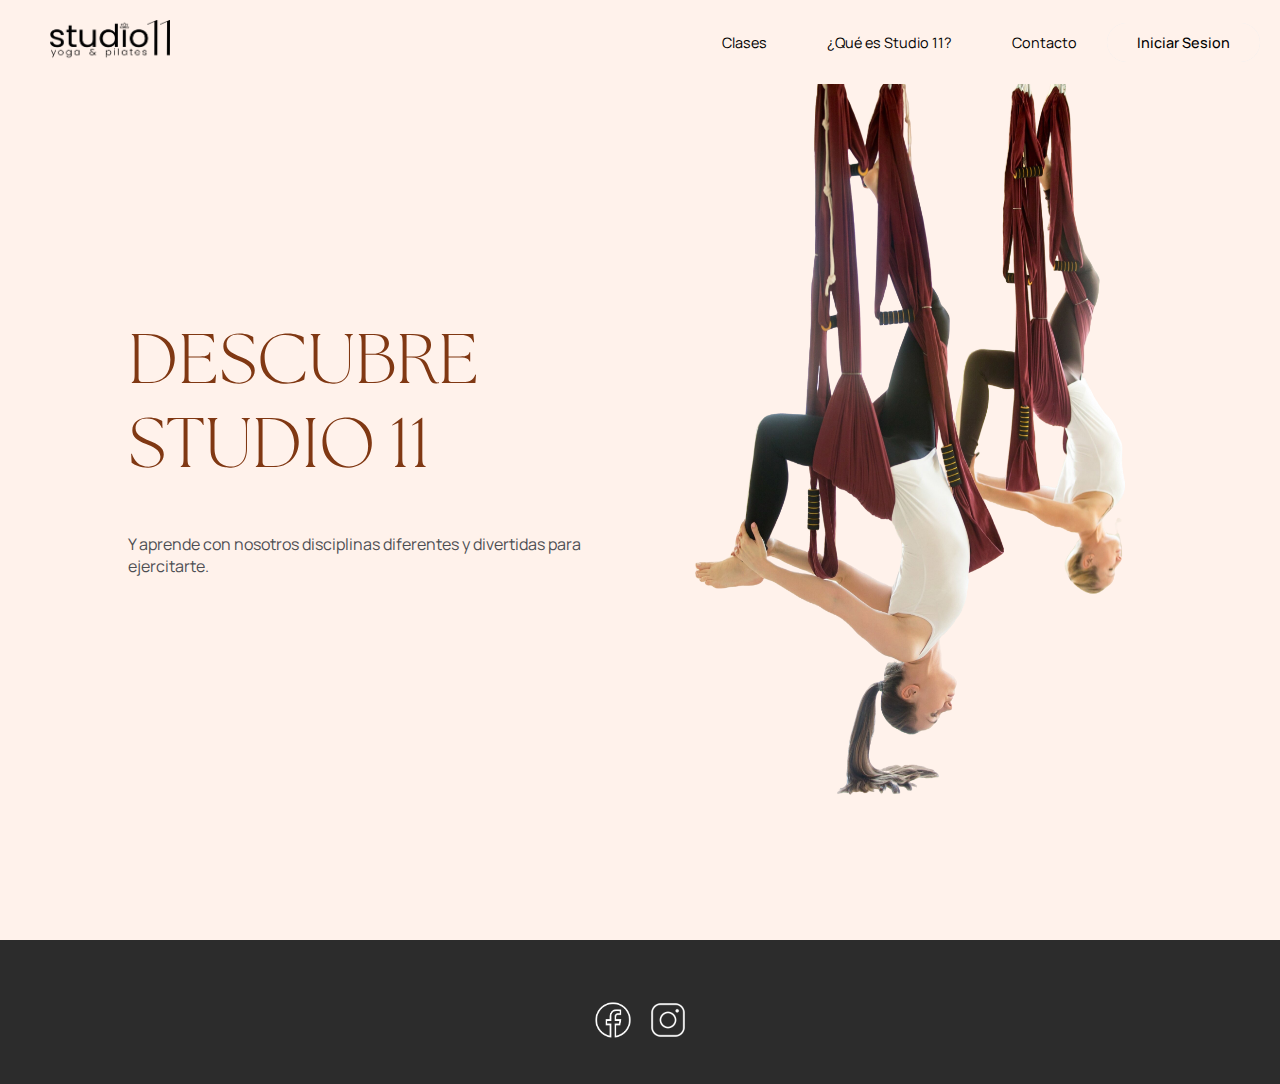
<file: index.html>
<!DOCTYPE html>
<html lang="en">
  <head>
    <meta charset="UTF-8" />
    <meta name="viewport" content="width=device-width, initial-scale=1.0" />
    <link rel="preconnect" href="https://fonts.googleapis.com" />
    <link rel="preconnect" href="https://fonts.gstatic.com" crossorigin />
    <link
      href="https://fonts.googleapis.com/css2?family=Manrope:wght@200..800&display=swap"
      rel="stylesheet"
    />
    <link rel="stylesheet" href="./css/estilos.css" />
    <title>Studio11</title>
  </head>
  <body>
    <header>

      <!-- Logotipo -->
      <nav id="navbar">
        <a class="nav-link" href="index.html">
          <img
            src="/imagenes/Studio11_negro.png"
            alt="logo studio11"
            height="40px"
            width="120px"
          />
        </a>

        <!-- Icono menú desplegable versionse móvil -->

        <div class="menu-icon">
          <div class="bar1"></div>
          <div class="bar2"></div>
          <div class="bar3"></div>
        </div>

        <!-- Menú apartados -->

        <ul>
          <li>
            <a class="nav-link" href="clases.html">Clases</a>
          </li>
          <li>
            <a class="nav-link" href="que_es.html">¿Qué es Studio 11?</a>
          </li>
          <li>
            <a class="nav-link" href="contacto.html">Contacto</a>
          </li>
          <li>
            <button class="button"><a class="login-link" href="login.html">Iniciar Sesion</a>
					</button>
          </li>
        </ul>
      </nav>
    </header>

    <div class="main-section">
      <div class="text-section">
        <h1>DESCUBRE </br>STUDIO 11 </h1></br>
        <p>
          Y aprende con nosotros disciplinas diferentes y divertidas para
          ejercitarte.
        </p>
      </div>
      <div class="img-section">
        <img
          src="imagenes/pilates_hamacas.png"
          alt="pilates aereo"
          height="900px"
        />
      </div>
    </div>

    <footer>
      <div class="socials">
        <a
          class="social-link"
          href="https://www.facebook.com/profile.php?id=61565195244509"
          ><img src="imagenes/facebook.png"
        /></a>

        <a
          class="social-link"
          href="https://www.instagram.com/studio11pilatesyyoga/"
          ><img src="imagenes/instagram.png"
        /></a>
      </div>
    </footer>
    <script src="./js/toggleMenu.js"></script>
  </body>
</html>
</file>
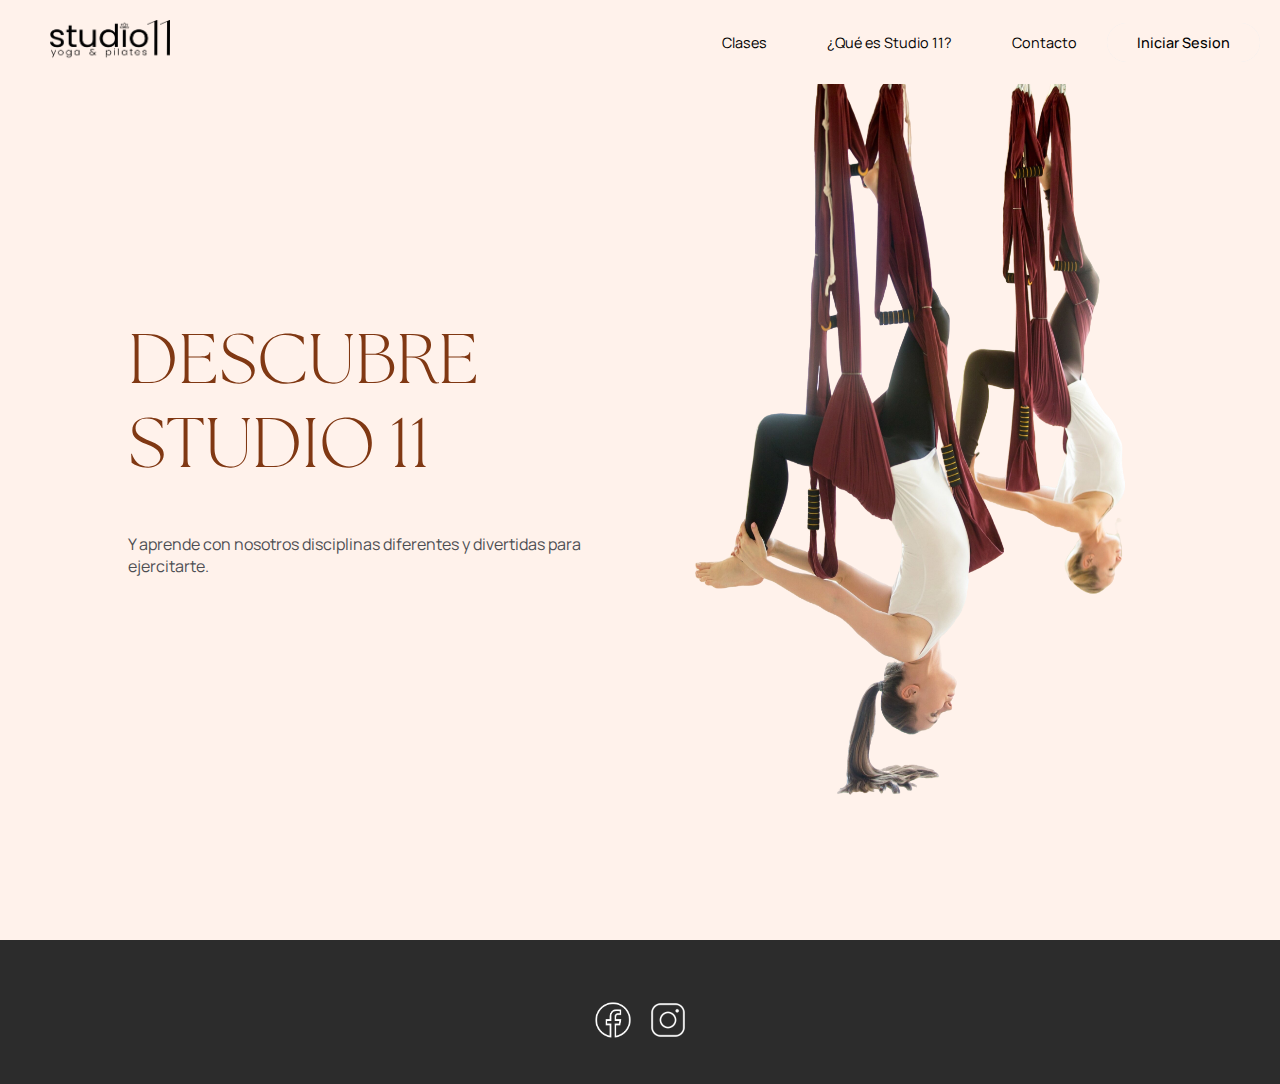
<file: clases2.html>
<!DOCTYPE html>
<html lang="en">

<head>
  <meta charset="UTF-8" />
  <meta name="viewport" content="width=device-width, initial-scale=1.0" />
  <link rel="stylesheet" href="./css/estilo_workshops.css">
  <title>Clases</title>
</head>

<body>
  <header>
    <!-- Logotipo -->
    <nav id="navbar">
      <a class="nav-link" href="profile.html">
        <img src="/imagenes/Studio11_negro.png" alt="logo studio11" height="40px" width="120px" />
      </a>

      <!-- Icono menú desplegable versionse móvil -->

      <div class="menu-icon">
        <div class="bar1"></div>
        <div class="bar2"></div>
        <div class="bar3"></div>
      </div>

      <!-- Menú apartados -->

      <ul>
        <li>
          <a class="nav-link" href="clases2.html">Clases</a>
        </li>
        <li>
          <a class="nav-link" href="workshops.html">Talleres</a>
        </li>
        <li>
          <a class="nav-link" href="contacto2.html">Contacto</a>
        </li>
        <li>
          <a class="nav-link" href="profile.html">Perfil</a>
        </li>
        <li>
          <button id="logout" class="button">
            <a class="logout-link">Cerrar Sesion</a>
          </button>
        </li>
      </ul>
    </nav>
  </header>

  

  

  <div class="main-section">

    <!-- ESTA PAGINA ES SOLO PARA USUARIOS REGISTRADOS -->
    <div class="text-section">
      <h1>CLASES</h1></br>
    </div>
    <!-- Botón para crear clase -->
    <div id="button-container"></div>

    <!-- Formulario para crear clase -->
    <div id="form-create" class="form-create hidden"> <!-- Añadir hidden aquí -->
      <div class="form-newtaller">
        <input type="text" id="name" placeholder="Nombre de la clase" required />
        <textarea id="description" placeholder="Descripción" required></textarea>
        <input type="number" id="plazas" placeholder="Plazas disponibles" required />
        <button id="save-workshop-btn">Guardar Clase</button>
      </div>
    </div>
    <!-- Cajas Talleres -->
    <div class="workshops-container">
      <div id="workshop-box">

      </div>
    </div>
  </div>

  <footer>
    <div class="socials">
      <a class="social-link" href="https://www.facebook.com/profile.php?id=61565195244509"><img
          src="imagenes/facebook.png" /></a>

      <a class="social-link" href="https://www.instagram.com/studio11pilatesyyoga/"><img
          src="imagenes/instagram.png" /></a>
    </div>
  </footer>

  <!-- modal -->

  <div id="edit-modal" class="modal">
    <div class="modal__content">
      <h3>Editar clase</h3>

      <div id="form-create" class="form-create">
        <div class="form-newtaller">
          <input id="claseId" type="hidden" value="" />
          <input type="text" id="nameEdit" placeholder="Nombre de la clase" required />
          <textarea id="descriptionEdit" placeholder="Descripción" required></textarea>
          <input type="number" id="plazasEdit" placeholder="Plazas disponibles" required />
          <button id="save-edit">Guardar Clase</button>
        </div>
      </div>

      <button id="close-modal" class="modal__close">&times;</button>
    </div>
  </div>

  <div id="group-modal" class="modal">
    <div class="modal__content">
      <h3>Elige tu grupo:</h3>

      <div id="form-create" class="form-create">
        <div class="form-newtaller">
          <select name="grupos" id="grupos">
          
          </select>
          <button id="save-group">Confirmar Grupo</button>
        </div>

      </div>

      <button id="close-modal2" class="modal__close">&times;</button>
    </div>
      </div>

      <div id="cancel-modal" class="modal">
        <div class="modal__content">
          <h3>¿Está seguro de que quiere cancelar su inscripción?</h3>
              <button id="cancel-group">Cancelar Inscripción</button>
            </div>
          </div>

      <button id="close-modal3" class="modal__close">&times;</button>
    </div>
  </div>
 
  <script src="./js/toggleMenu.js"></script>
  <script type="module" src="./js/restricted.js"></script>
  <script type="module" src="./js/clases.js"></script>
</body>

</html>
</file>
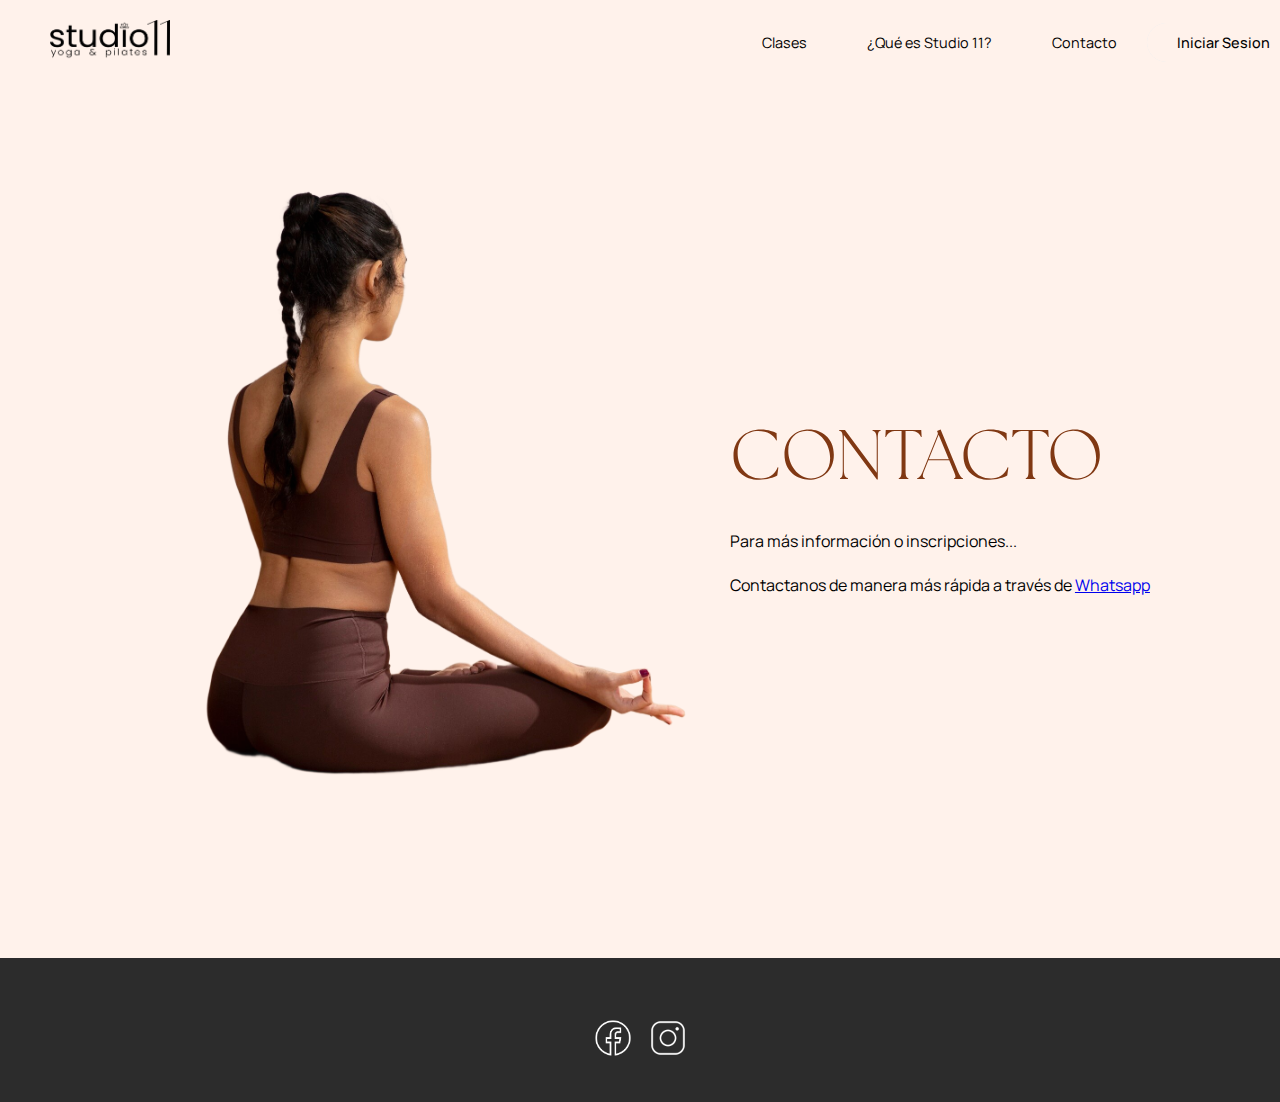
<file: contacto.html>
<!DOCTYPE html>
<html lang="en">
  <head>
    <meta charset="UTF-8" />
    <meta name="viewport" content="width=device-width, initial-scale=1.0" />
    <link rel="preconnect" href="https://fonts.googleapis.com" />
    <link rel="preconnect" href="https://fonts.gstatic.com" crossorigin />
    <link
      href="https://fonts.googleapis.com/css2?family=Manrope:wght@200..800&display=swap"
      rel="stylesheet"
    />
    <link rel="stylesheet" href="./css/estilo_contacto.css" />
    <title>Studio11</title>
  </head>
  <body>
    <header>
      <nav id="navbar">
        <a class="nav-link" href="index.html">
          <img
            src="/imagenes/Studio11_negro.png"
            alt="logo studio11"
            height="40px"
            width="120px"
          />
        </a>

        <div class="menu-icon">
          <div class="bar1"></div>
          <div class="bar2"></div>
          <div class="bar3"></div>
        </div>

        <ul>
          <li>
            <a class="nav-link" href="clases.html">Clases</a>
          </li>
          <li>
            <a class="nav-link" href="que_es.html">¿Qué es Studio 11?</a>
          </li>
          <li>
            <a class="nav-link" href="contacto.html">Contacto</a>
          </li>
          <li>
            <button class="button">
              <a class="login-link" href="login.html">Iniciar Sesion</a>
            </button>
          </li>
        </ul>
      </nav>
    </header>

    <div class="main-section">
      <div class="text-section">
        <h1>CONTACTO</h1>
        <br />
        <p>Para más información o inscripciones...</p>

        <form id="survey-form" method="post">
          <br />
          <span>Contactanos de manera más rápida a través de</span>
          <a
            href="https://api.whatsapp.com/send/?phone=34629446219&text&type=phone_number&app_absent=0"
            >Whatsapp</a
          >
        </form>
      </div>
      <div class="img-section">
        <img src="imagenes/meditacion.png" alt="meditacion" height="900px" />
      </div>
    </div>

    <footer>
      <div class="socials">
        <a
          class="social-link"
          href="https://www.facebook.com/profile.php?id=61565195244509"
          ><img src="imagenes/facebook.png"
        /></a>

        <a
          class="social-link"
          href="https://www.instagram.com/studio11pilatesyyoga/"
          ><img src="imagenes/instagram.png"
        /></a>
      </div>
    </footer>
    <script src="./js/toggleMenu.js"></script>
  </body>
</html>
</file>
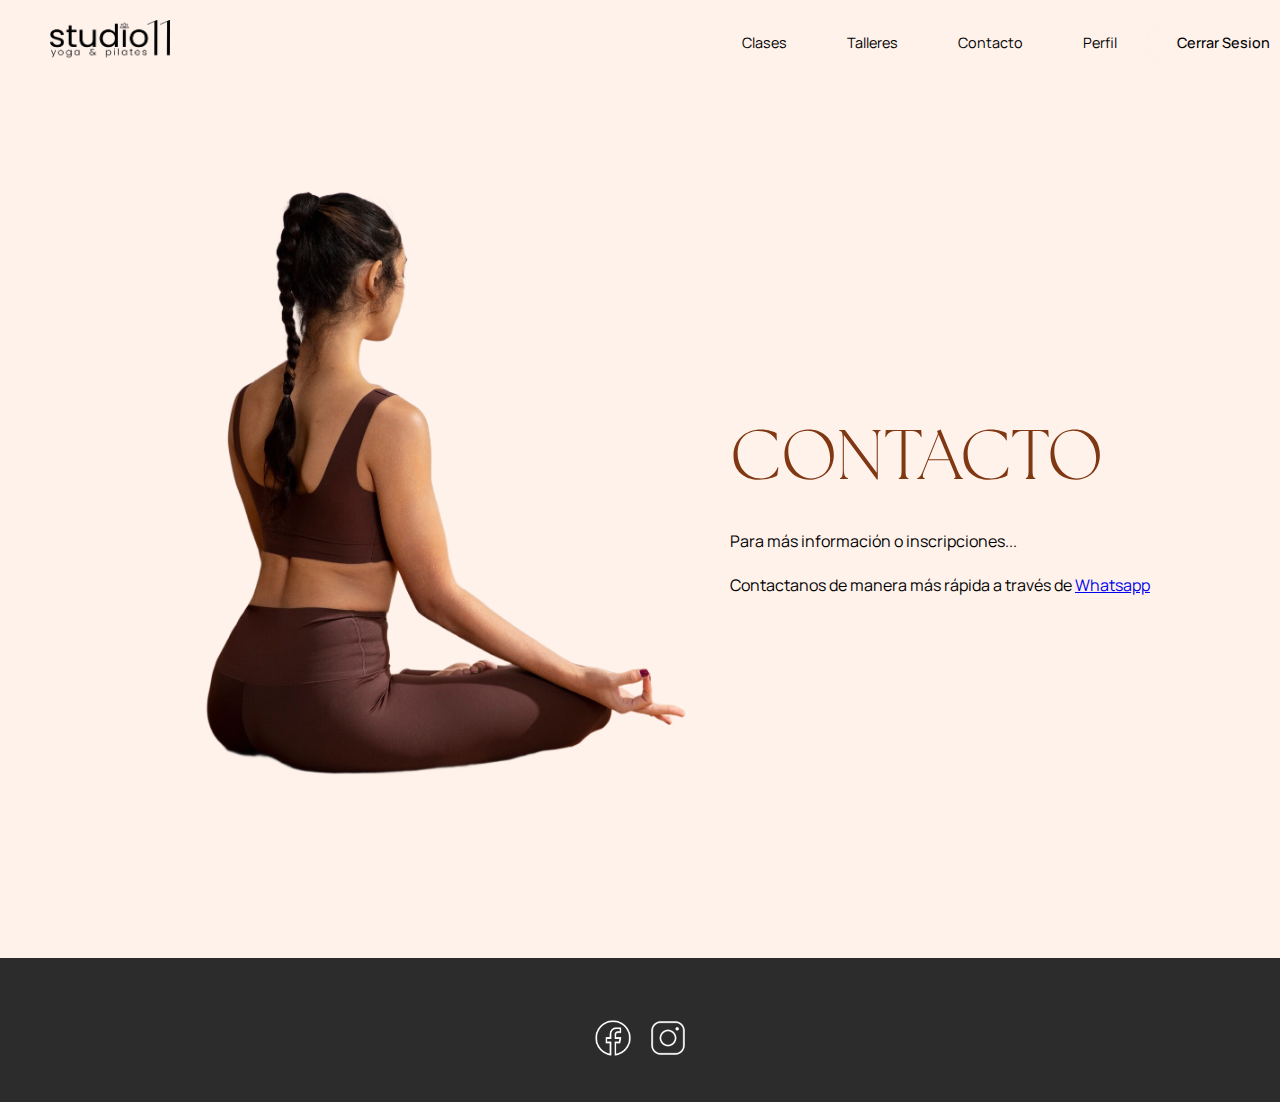
<file: contacto2.html>
<!DOCTYPE html>
<html lang="en">
  <head>
    <meta charset="UTF-8" />
    <meta name="viewport" content="width=device-width, initial-scale=1.0" />
    <link rel="preconnect" href="https://fonts.googleapis.com" />
    <link rel="preconnect" href="https://fonts.gstatic.com" crossorigin />
    <link
      href="https://fonts.googleapis.com/css2?family=Manrope:wght@200..800&display=swap"
      rel="stylesheet"
    />
    <link rel="stylesheet" href="./css/estilo_contacto.css" />
    <title>Studio11</title>
  </head>
  <body>
    <header>
      <!-- Logotipo -->
      <nav id="navbar">
        <a class="nav-link" href="profile.html">
          <img
            src="/imagenes/Studio11_negro.png"
            alt="logo studio11"
            height="40px"
            width="120px"
          />
        </a>

        <!-- Icono menú desplegable versionse móvil -->

        <div class="menu-icon">
          <div class="bar1"></div>
          <div class="bar2"></div>
          <div class="bar3"></div>
        </div>

        <!-- Menú apartados -->

        <ul>
          <li>
            <a class="nav-link" href="clases2.html">Clases</a>
          </li>
          <li>
            <a class="nav-link" href="workshops.html">Talleres</a>
          </li>
          <li>
            <a class="nav-link" href="contacto2.html">Contacto</a>
          </li>
          <li>
            <a class="nav-link" href="profile.html">Perfil</a>
          </li>
          <li>
            <button id="logout" class="button">
              <a class="logout-link">Cerrar Sesion</a>
            </button>
          </li>
        </ul>
      </nav>
    </header>

    <div class="main-section">
      <div class="text-section">
        <h1>CONTACTO</h1>
        <br />
        <p>Para más información o inscripciones...</p>

        <form id="survey-form" method="post">
          <br />
          <span>Contactanos de manera más rápida a través de</span>
          <a
            href="https://api.whatsapp.com/send/?phone=34629446219&text&type=phone_number&app_absent=0"
            >Whatsapp</a
          >
        </form>
      </div>
      <div class="img-section">
        <img src="imagenes/meditacion.png" alt="meditacion" height="900px" />
      </div>
    </div>

    <footer>
      <div class="socials">
        <a
          class="social-link"
          href="https://www.facebook.com/profile.php?id=61565195244509"
          ><img src="imagenes/facebook.png"
        /></a>

        <a
          class="social-link"
          href="https://www.instagram.com/studio11pilatesyyoga/"
          ><img src="imagenes/instagram.png"
        /></a>
      </div>
    </footer>
    <script src="./js/toggleMenu.js"></script>
  </body>
</html>
</file>
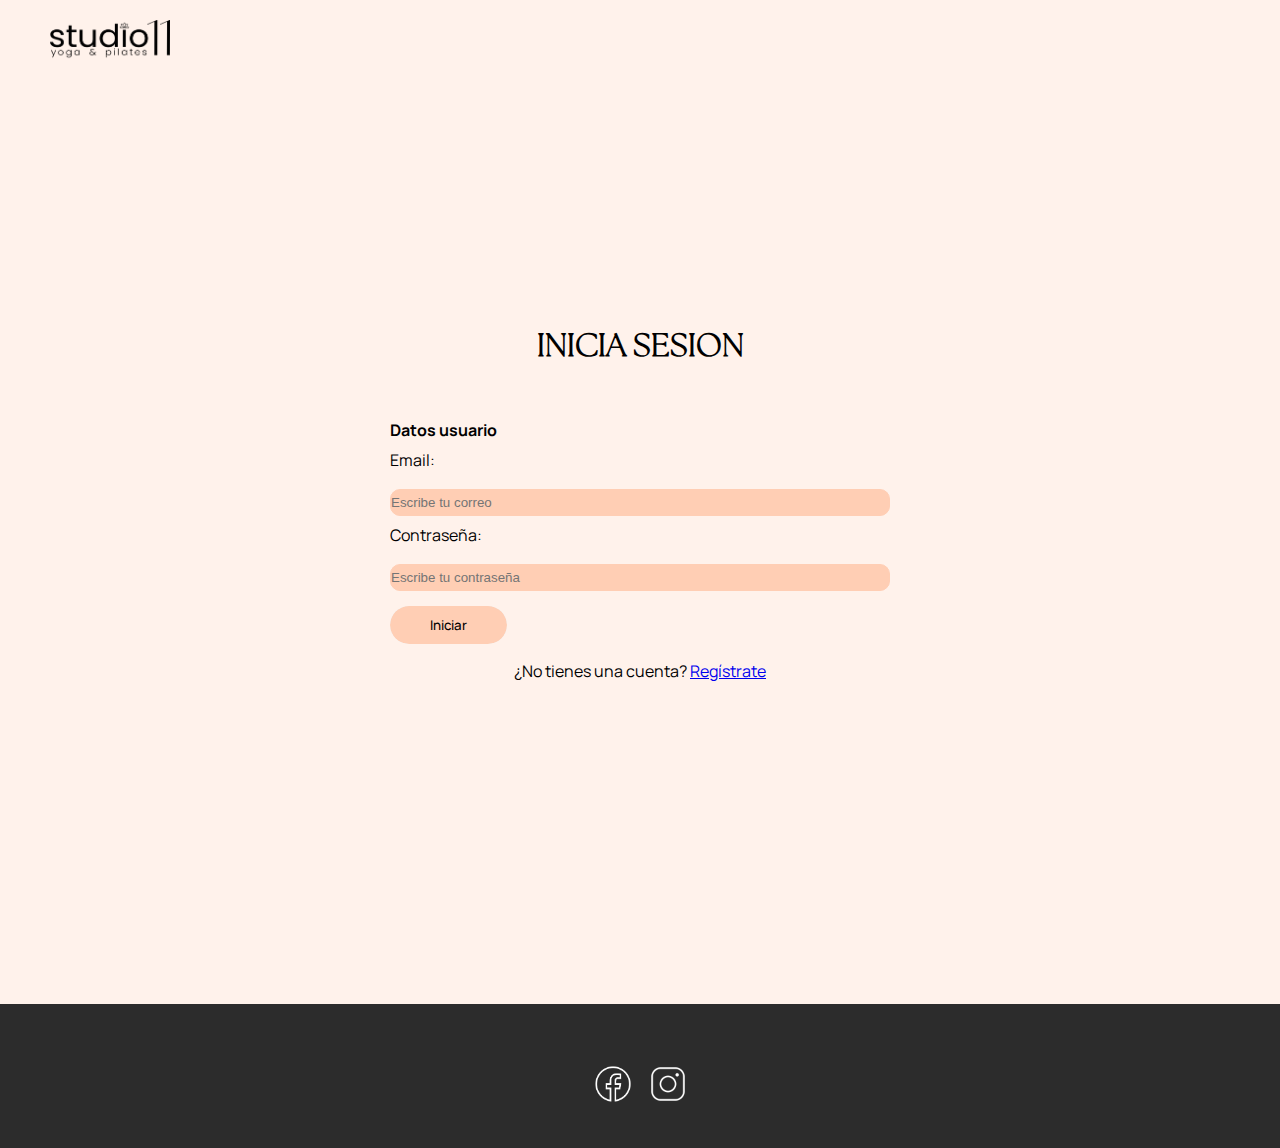
<file: login.html>
<!DOCTYPE html>
<html lang="en">
  <head>
    <meta charset="UTF-8" />
    <meta name="viewport" content="width=device-width, initial-scale=1.0" />
    <link rel="preconnect" href="https://fonts.googleapis.com" />
    <link rel="preconnect" href="https://fonts.gstatic.com" crossorigin />
    <link
      href="https://fonts.googleapis.com/css2?family=Manrope:wght@200..800&display=swap"
      rel="stylesheet"
    />
    <link rel="stylesheet" href="./css/estilo_login.css" />
    <title>Studio11</title>
  </head>
  <body>
    <header>

      <!-- Logotipo -->
      <nav id="navbar">
        <a class="nav-link" href="index.html">
          <img
            src="/imagenes/Studio11_negro.png"
            alt="logo studio11"
            height="40px"
            width="120px"
          />
        </a>

        <!-- Icono menú desplegable versionse móvil -->

        <div class="menu-icon">
          <div class="bar1"></div>
          <div class="bar2"></div>
          <div class="bar3"></div>
        </div>

    </header>

    <div class="main-section">
        <h1 id="title">INICIA SESION </h1><br>
       

      <form id="survey-form">
        <legend class="bold">Datos usuario</legend>
    
        <label id="name-label">Email:</label>
        <input type="email" id="email" name="email" placeholder="Escribe tu correo" required>
        <label id="pwd-label">Contraseña:</label>
        <input type="password" id="password" name="email" placeholder="Escribe tu contraseña" required>
        <button id="login" class="button" type="button">Iniciar</button>

        <p>¿No tienes una cuenta? <a href="register.html">Regístrate</a></p>
      </form>
    </div>

    <footer>
      <div class="socials">
        <a
          class="social-link"
          href="https://www.facebook.com/profile.php?id=61565195244509"
          ><img src="imagenes/facebook.png"
        /></a>

        <a
          class="social-link"
          href="https://www.instagram.com/studio11pilatesyyoga/"
          ><img src="imagenes/instagram.png"
        /></a>
      </div>
    </footer>
    <script src="./js/toggleMenu.js"></script>
    <script type="module" src="js/auth.js"></script>
  </body>
</html>
</file>
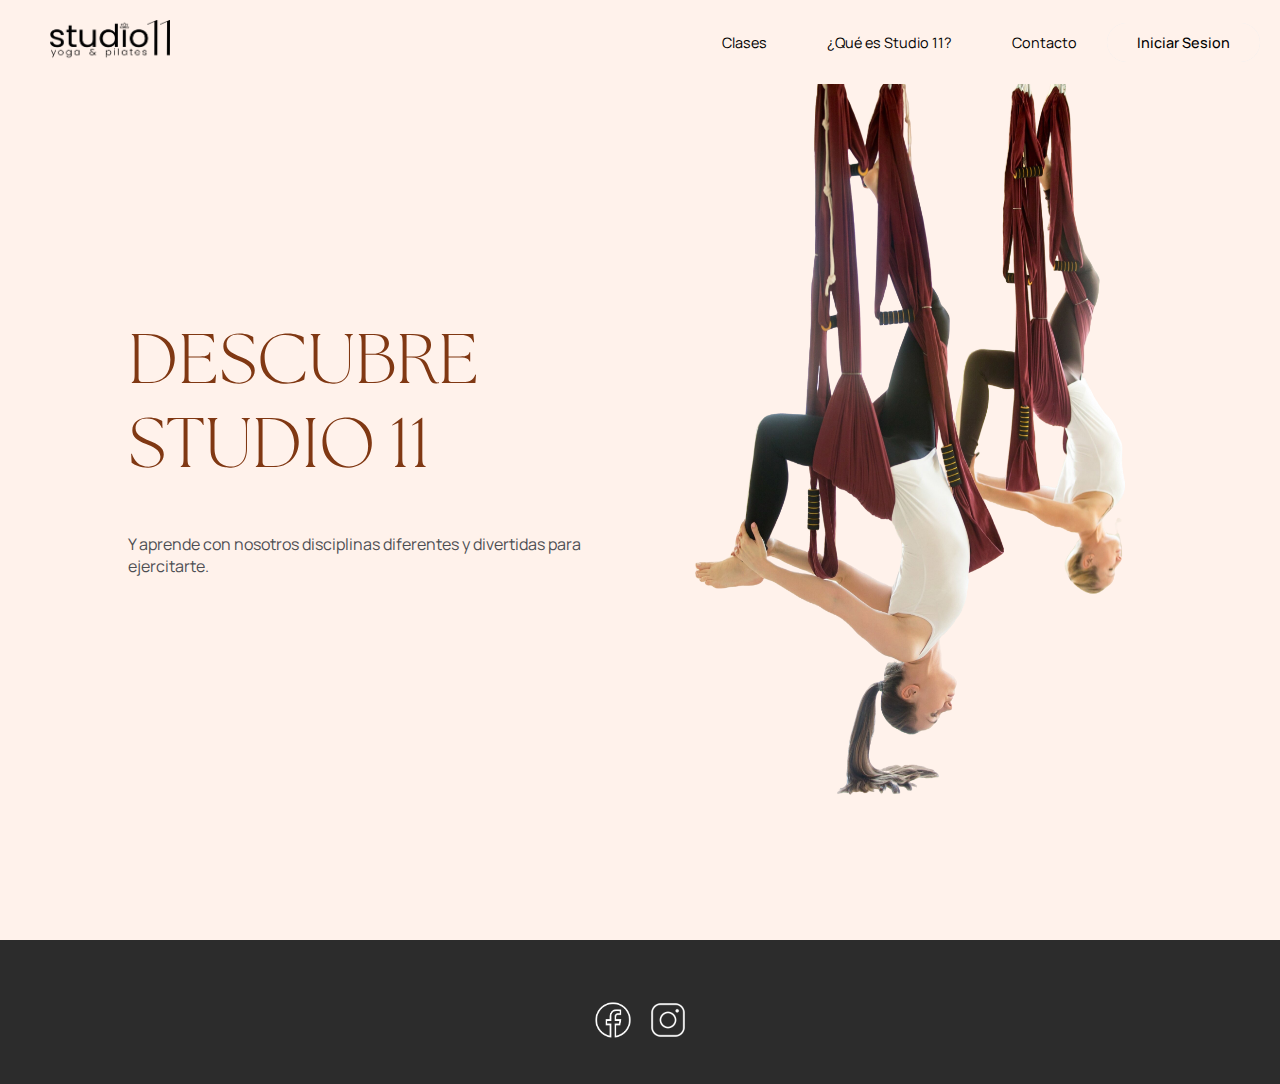
<file: profile.html>
<!DOCTYPE html>
<html lang="en">

<head>
  <meta charset="UTF-8" />
  <meta name="viewport" content="width=device-width, initial-scale=1.0" />
  <link rel="preconnect" href="https://fonts.googleapis.com" />
  <link rel="preconnect" href="https://fonts.gstatic.com" crossorigin />
  <link href="https://fonts.googleapis.com/css2?family=Manrope:wght@200..800&display=swap" rel="stylesheet" />
  <link rel="stylesheet" href="./css/estilo_profile.css" />
  <title>Studio11</title>
</head>

<body>
  <header>

    <!-- Logotipo -->
    <nav id="navbar">
      <a class="nav-link" href="profile.html">
        <img src="/imagenes/Studio11_negro.png" alt="logo studio11" height="40px" width="120px" />
      </a>

      <!-- Icono menú desplegable versionse móvil -->

      <div class="menu-icon">
        <div class="bar1"></div>
        <div class="bar2"></div>
        <div class="bar3"></div>
      </div>

      <!-- Menú apartados -->

      <ul>
        <li>
          <a class="nav-link" href="clases2.html">Clases</a>
        </li>
        <li>
          <a class="nav-link" href="workshops.html">Talleres</a>
        </li>
        <li>
          <a class="nav-link" href="contacto2.html">Contacto</a>
        </li>
        <li>
          <a class="nav-link" href="profile.html">Perfil</a>
        </li>
        <li>
          <button id="logout" class="button">
            <a class="logout-link">Cerrar Sesion</a>
          </button>
        </li>
      </ul>
    </nav>
  </header>

  <div class="main-section">
    <div class="text-section">
      <h1>PERFIL<span></span></h1></br>
    </div>
    <h2 id="perfil-rol" class="perfil-rol"></h2>
    <h2 class="perfil-nombre"></h2>
    <p class="perfil-email"></p>

    <!-- Información adicional y acciones -->
    <div class="perfil-info">
      <ul id="inscripciones">
          
      </ul><br>
    </div>
      <div class="perfil-detalles">
        <p id="current-email"></p>
        <p>Cambiar mi email:</p>
        <input type="email" placeholder="Introduce el email nuevo...">
      </div>

     

    </div>

    <footer>
      <div class="socials">
        <a class="social-link" href="https://www.facebook.com/profile.php?id=61565195244509"><img
            src="imagenes/facebook.png" /></a>

        <a class="social-link" href="https://www.instagram.com/studio11pilatesyyoga/"><img
            src="imagenes/instagram.png" /></a>
      </div>
    </footer>
    <script src="./js/toggleMenu.js"></script>
    <script type="module" src="./js/restricted.js"></script>
    <script type="module" src="./js/profile.js"></script>
</body>

</html>
</file>
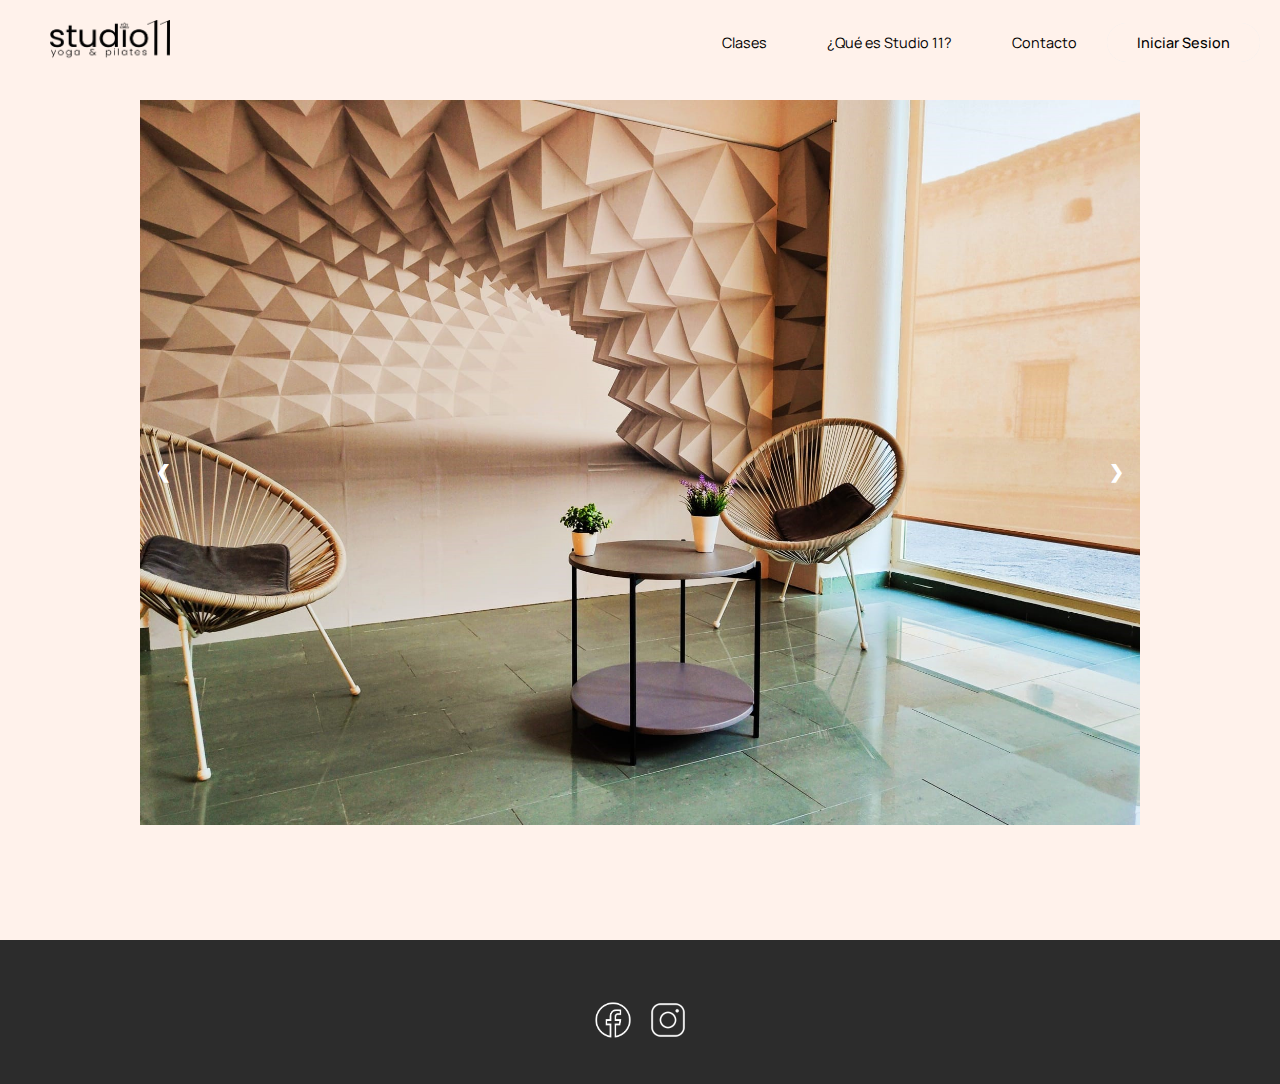
<file: que_es.html>
<!DOCTYPE html>
<html lang="en">
  <head>
    <meta charset="UTF-8" />
    <meta name="viewport" content="width=device-width, initial-scale=1.0" />
    <link rel="preconnect" href="https://fonts.googleapis.com" />
    <link rel="preconnect" href="https://fonts.gstatic.com" crossorigin />
    <link
      href="https://fonts.googleapis.com/css2?family=Manrope:wght@200..800&display=swap"
      rel="stylesheet"
    />
    <link rel="stylesheet" href="./css/estilo_que_es.css" />
    <link rel="stylesheet" href="./css/estilo_carousel.css" />
    <script src="https://cdn.jsdelivr.net/npm/swiper@11/swiper-bundle.min.js"></script>
    <title>Studio11</title>
  </head>
  <body>
    <header>
      <nav id="navbar">
        <a class="nav-link" href="index.html">
          <img
            src="/imagenes/Studio11_negro.png"
            alt="logo studio11"
            height="40px"
            width="120px"
          />
        </a>

        <div class="menu-icon">
          <div class="bar1"></div>
          <div class="bar2"></div>
          <div class="bar3"></div>
        </div>

        <ul>
          <li>
            <a class="nav-link" href="clases.html">Clases</a>
          </li>
          <li>
            <a class="nav-link" href="que_es.html">¿Qué es Studio 11?</a>
          </li>
          <li>
            <a class="nav-link" href="contacto.html">Contacto</a>
          </li>
          <li>
            <button class="button"><a class="login-link" href="login.html">Iniciar Sesion</a>
					</button>
          </li>
        </ul>
      </nav>
    </header>
   <main>
    <div class="main-section">
      <section class="slideshow-container">
              
              <div class="mySlides fade">
              <img class="swiper-slide"  src="imagenes/foto (1).jpg" alt="Image 1" style="width:100%; max-height:90vh">
              </div>
              <div class="mySlides fade">
              <img class="swiper-slide"  src="imagenes/foto (17).jpg" alt="Image 2" style="width:100%; max-height:90vh">
            </div>
              <div class="mySlides fade">
              <img class="swiper-slide"  src="imagenes/foto (5).jpg" alt="Image 3" style="width:100%; max-height:90vh">
            </div>
              <div class="mySlides fade">
              <img class="swiper-slide"  src="imagenes/foto (25).jpg" alt="Image 4" style="width:100%; max-height:90vh">
            </div>
          
     <!-- Next and previous buttons -->
  <a class="prev" onclick="plusSlides(-1)">&#10094;</a>
  <a class="next" onclick="plusSlides(1)">&#10095;</a>
</div>
</section>
  </main>
    <footer>
      <div class="socials">
        <a
          class="social-link"
          href="https://www.facebook.com/profile.php?id=61565195244509"
          ><img src="imagenes/facebook.png"
        /></a>

        <a
          class="social-link"
          href="https://www.instagram.com/studio11pilatesyyoga/"
          ><img src="imagenes/instagram.png"
        /></a>
      </div>
    </footer>
    <script src="./js/toggleMenu.js"></script>
    <script src="./js/carousel.js"></script>
  </body>
</html>
</file>
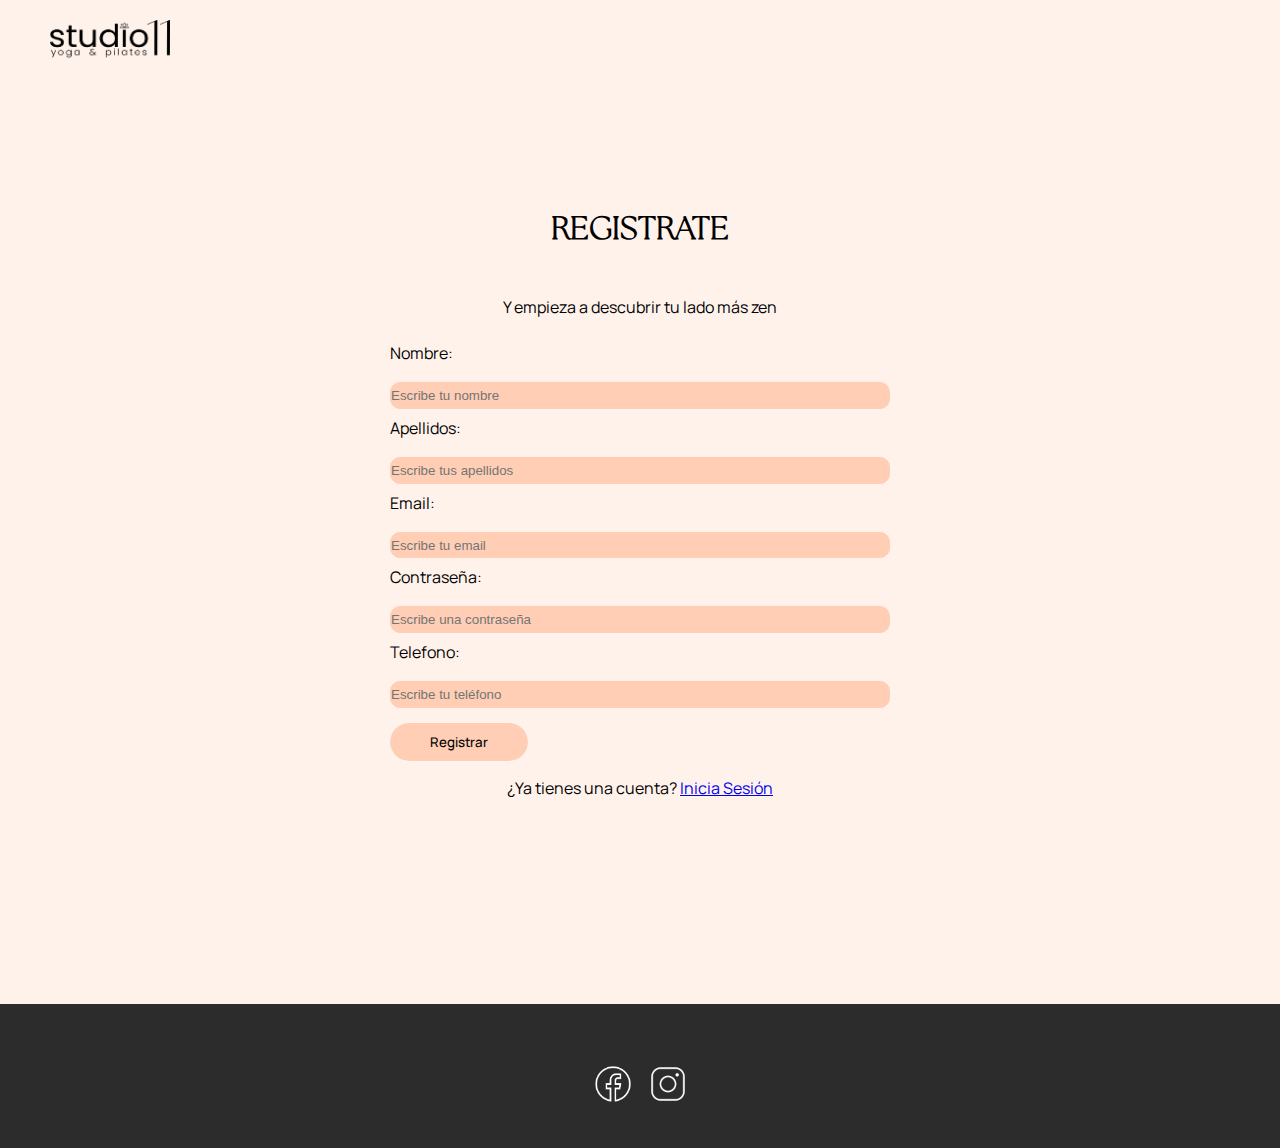
<file: register.html>
<!DOCTYPE html>
<html lang="en">
  <head>
    <meta charset="UTF-8" />
    <meta name="viewport" content="width=device-width, initial-scale=1.0" />
    <link rel="preconnect" href="https://fonts.googleapis.com" />
    <link rel="preconnect" href="https://fonts.gstatic.com" crossorigin />
    <link
      href="https://fonts.googleapis.com/css2?family=Manrope:wght@200..800&display=swap"
      rel="stylesheet"
    />
    <link rel="stylesheet" href="./css/estilo_login.css" />
    <title>Studio11</title>
  </head>
  <body>
    <header>

      <!-- Logotipo -->
      <nav id="navbar">
        <a class="nav-link" href="index.html">
          <img
            src="/imagenes/Studio11_negro.png"
            alt="logo studio11"
            height="40px"
            width="120px"
          />
        </a>

        <!-- Icono menú desplegable versionse móvil -->

        <div class="menu-icon">
          <div class="bar1"></div>
          <div class="bar2"></div>
          <div class="bar3"></div>
        </div>

    </header>

    <div class="main-section">
        <h1 id="title">REGISTRATE</h1>
        <p>Y empieza a descubrir tu lado más zen</a></p>

      <form id="survey-form">
            
        <label id="name-label">Nombre:</label>
        <input type="text" id="name" name="nombre" placeholder="Escribe tu nombre" required>
        <label id="surname-label">Apellidos:</label>
        <input type="text" id="surname" name="surname" placeholder="Escribe tus apellidos" required>
        <label id="email-label">Email:</label>
        <input type="email" id="email" name="email" placeholder="Escribe tu email" required>
        <label id="pwd-label">Contraseña:</label>
        <input type="password" id="password" name="password" placeholder="Escribe una contraseña" required>
        <label id="phone-label">Telefono:</label>
        <input type="tel" id="phone" name="phone" placeholder="Escribe tu teléfono" required>
        <button id="register" class="button" type="button">Registrar</button>

        <p>¿Ya tienes una cuenta? <a href="login.html">Inicia Sesión</a></p>
      </form>
    </div>

    <footer>
      <div class="socials">
        <a
          class="social-link"
          href="https://www.facebook.com/profile.php?id=61565195244509"
          ><img src="imagenes/facebook.png"
        /></a>

        <a
          class="social-link"
          href="https://www.instagram.com/studio11pilatesyyoga/"
          ><img src="imagenes/instagram.png"
        /></a>
      </div>
    </footer>
    <script src="./js/toggleMenu.js"></script>
    <script type="module" src="js/auth.js"></script>
  </body>
</html>
</file>
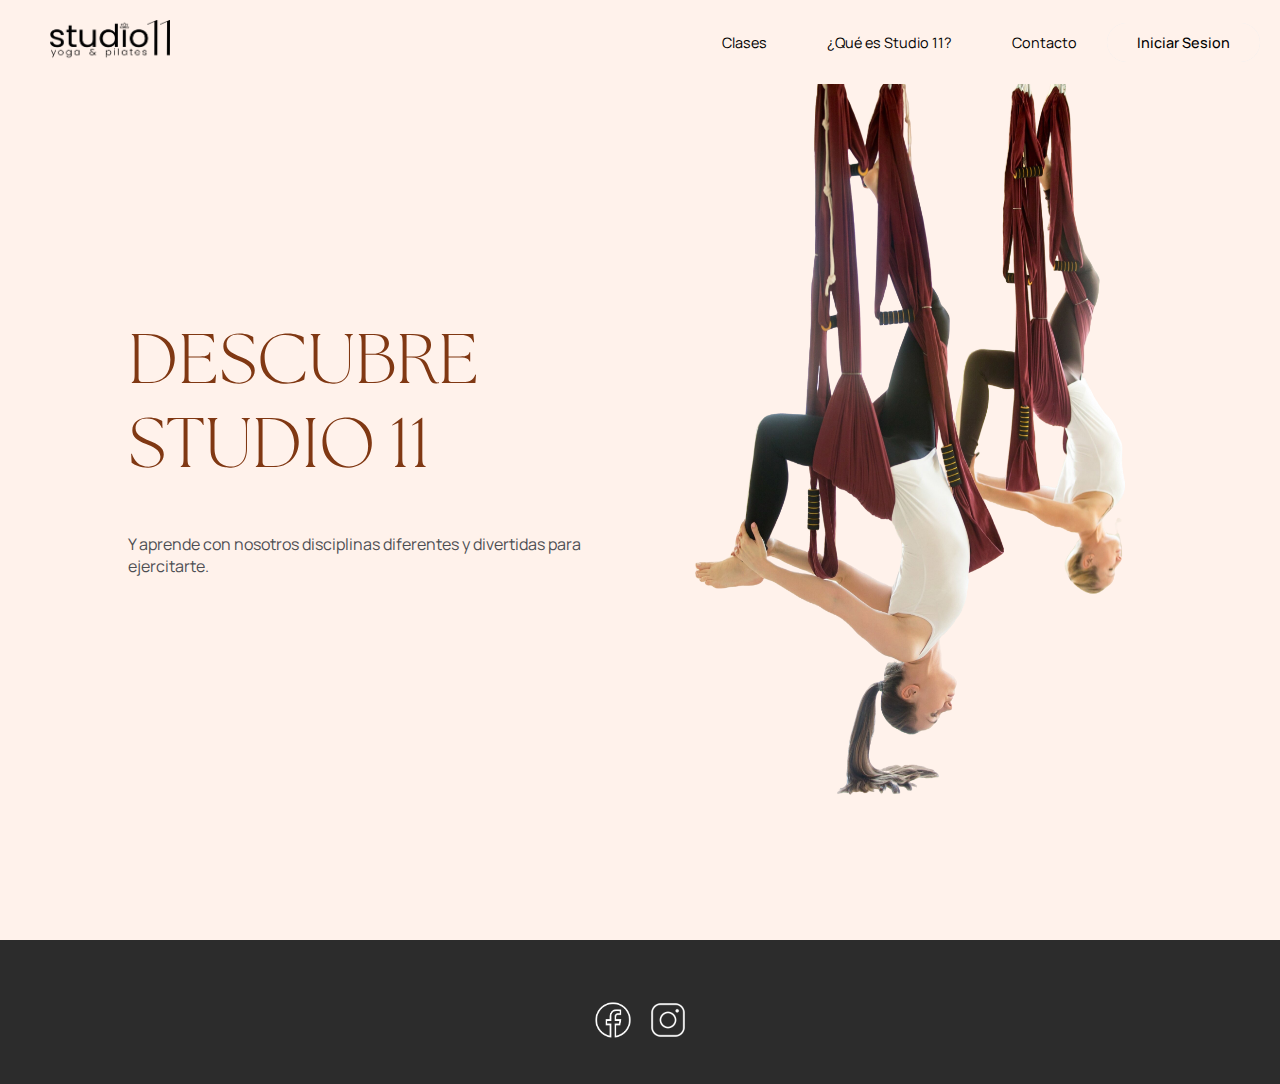
<file: workshops.html>
<!DOCTYPE html>
<html lang="en">
  <head>
    <meta charset="UTF-8" />
    <meta name="viewport" content="width=device-width, initial-scale=1.0" />
    <link rel="stylesheet" href="./css/estilo_workshops.css">
    <title>Talleres</title>
  </head>
  <body>
    <header>
      <!-- Logotipo -->
      <nav id="navbar">
        <a class="nav-link" href="profile.html">
          <img
            src="/imagenes/Studio11_negro.png"
            alt="logo studio11"
            height="40px"
            width="120px"
          />
        </a>

        <!-- Icono menú desplegable versionse móvil -->

        <div class="menu-icon">
          <div class="bar1"></div>
          <div class="bar2"></div>
          <div class="bar3"></div>
        </div>

        <!-- Menú apartados -->

        <ul>
          <li>
            <a class="nav-link" href="clases2.html">Clases</a>
          </li>
          <li>
            <a class="nav-link" href="workshops.html">Talleres</a>
          </li>
          <li>
            <a class="nav-link" href="contacto2.html">Contacto</a>
          </li>
          <li>
            <a class="nav-link" href="profile.html">Perfil</a>
          </li>
          <li>
            <button id="logout" class="button">
              <a class="logout-link">Cerrar Sesion</a>
            </button>
          </li>
        </ul>
      </nav>
    </header>

    <div class="main-section">
      <div class="text-section">
        <h1>TALLERES</h1></br>
      </div>
       
      <!-- Botón para crear taller -->
      <div id="button-container"></div>

      <!-- Formulario para crear taller -->
      <div id="form-create" class="form-create hidden"> <!-- Añadir hidden aquí -->
        <div class="form-newtaller">
        <input type="text" id="name" placeholder="Nombre del taller" required />
        <textarea id="description" placeholder="Descripción" required></textarea>
        <input type="number" id="plazas" placeholder="Plazas disponibles" required />
        <input type="datetime-local" id="fecha" placeholder="Fecha" required />
        <input type="number" id="precio" placeholder="Precio (€)" required />
        <button id="save-workshop-btn">Guardar Taller</button>
        </div>
      </div>

      <!-- Cajas Talleres -->
      <div class="workshops-container" id="workshops-container">
        <div id="workshop-box">
          
            </div>
          </div>
        </div>
      </div>
    </div>

    <footer>
      <div class="socials">
        <a class="social-link" href="https://www.facebook.com/profile.php?id=61565195244509">
          <img src="imagenes/facebook.png"/>
        </a>
        <a class="social-link" href="https://www.instagram.com/studio11pilatesyyoga/">
          <img src="imagenes/instagram.png"/>
        </a>
      </div>
    </footer>

    
  <div id="edit-modal" class="modal">
    <div class="modal__content">
      <h3>Editar Taller</h3>

      <div id="form-create" class="form-create">
        <div class="form-newtaller">
          <input id="workshopId" type="hidden" value="" />
          <input type="text" id="nameEdit" placeholder="Nombre del taller" required />
          <textarea id="descriptionEdit" placeholder="Descripción" required></textarea>
          <input type="number" id="plazasEdit" placeholder="Plazas disponibles" required />
          <input type="datetime-local" id="fechaEdit" required />
          <input type="number" placeholder="Precio del taller" id="precioEdit" required /> 
          <button id="save-edit">Guardar Taller</button>
        </div>
      </div>

      <button id="close-modal" class="modal__close">&times;</button>
    </div>
  </div>
    <script src="./js/toggleMenu.js"></script>
    <script type="module" src="./js/restricted.js"></script>
    <script type="module" src="./js/workshops.js"></script>

<!-- Cal element-click embed code begins -->
<script type="text/javascript">
  (function (C, A, L) { let p = function (a, ar) { a.q.push(ar); }; let d = C.document; C.Cal = C.Cal || function () { let cal = C.Cal; let ar = arguments; if (!cal.loaded) { cal.ns = {}; cal.q = cal.q || []; d.head.appendChild(d.createElement("script")).src = A; cal.loaded = true; } if (ar[0] === L) { const api = function () { p(api, arguments); }; const namespace = ar[1]; api.q = api.q || []; if(typeof namespace === "string"){cal.ns[namespace] = cal.ns[namespace] || api;p(cal.ns[namespace], ar);p(cal, ["initNamespace", namespace]);} else p(cal, ar); return;} p(cal, ar); }; })(window, "https://app.cal.com/embed/embed.js", "init");
Cal("init", "taller-aeropilates", {origin:"https://cal.com"});

  
  // Important: Please add the following attributes to the element that should trigger the calendar to open upon clicking.
  // `data-cal-link="angeles-qbly5o/taller-aeropilates"`
  // data-cal-namespace="taller-aeropilates"
  // `data-cal-config='{"layout":"month_view"}'`

  Cal.ns["taller-aeropilates"]("ui", {"cssVarsPerTheme":{"light":{"cal-brand":"#292929"},"dark":{"cal-brand":"#f4ceb9"}},"hideEventTypeDetails":false,"layout":"month_view"});
  </script>
  <!-- Cal element-click embed code ends -->
  </body>
</html>
</file>
<file: css/estilos.css>
@font-face {
    font-family: The Seasons;
    src: url('/fonts/Seasons/Fontspring-DEMO-theseasons-lt.otf');
}

* {
    margin: 0;
    padding: 0;
    box-sizing: border-box;
}

h1 {
    font-family: The Seasons, 'Open Sans', 'Helvetica Neue', sans-serif;
    font-size: 70px;
    /* Tamaño ajustado para mejor escalabilidad */
    font-weight: 300;
    line-height: 1.2;
    color: #803813;
    margin-bottom: 20px;
}

body {
    font-family: 'Manrope', sans-serif;
    background-color: #fff2eb;
    font-size: 1rem;
    color: #4d4e53;
    padding: 0;
    margin: 0;
}

#navbar {
    display: flex;
    justify-content: space-between;
    align-items: center;
    position: fixed;
    top: 0;
    width: 100%;
    background-color: #fff2eb;
    z-index: 10;
    padding: 10px 20px;
}

#navbar ul {
    display: flex;
    flex-direction: row;
    height: 88%;
    list-style: none;
}

#navbar li {
    list-style: none;
}

#navbar a {
    display: block;
    padding: 10px 30px;
    color: black;
    text-decoration: none;
    cursor: pointer;
    font-size: 0.9rem;
    transition: transform 0.3s ease;
}

.nav-link a:hover {
    color: #803813;
    transform: scale(1.2);
    filter: brightness(1.2);
}

#login-link a {
    display: block;
    padding: 10px 30px;
    color: black;
    text-decoration: none;
    cursor: pointer;
    font-size: 0.9rem;
}


/* BOTON INICIO SESION */

.button {
    font-family: Manrope, 'Open Sans', 'Helvetica Neue', sans-serif;
    font-weight: 500;
    border-radius: 10rem;
    border: none;
    color: #000000;
    transition: all 0.3s;
    position: relative;
    overflow: hidden;
    z-index: 1;
}


.button:after {
    content: "";
    position: absolute;
    bottom: 0;
    left: 0;
    width: 100%;
    height: 100%;
    background-color: #fff2eb;
    border-radius: 10rem;
    z-index: -2;
}

.button:before {
    content: "";
    position: absolute;
    bottom: 0;
    left: 0;
    width: 0%;
    height: 100%;
    background-color: #986b55;
    transition: all 0.3s;
    border-radius: 10rem;
    z-index: -1;
}

.button:hover {
    color: #fff;
}

.button:hover:before {
    width: 100%;
}



.menu-icon {
    display: none;
    cursor: pointer;
}

.menu-icon div {
    width: 25px;
    height: 3px;
    background-color: #333;
    margin: 5px 0;
    transition: 0.4s;
}

.main-section {
    display: flex;
    flex-direction: row;
    justify-content: space-between;
    align-items: center;
    padding: 100px 10%;
    height: 100vh;
}

.main-section-clases {
    display: flex;
    align-items: center;
    justify-content: center;
    margin-left: -5%;
}

.text-section {
    flex: 1;
    margin-right: 5%;
}

.img-section {
    display: flex;
    align-items: center;
    justify-content: center;
    flex: 1;
}

.img-section img {
    max-width: 100%;
    padding-top: 10%;
    max-height: 90%;
    border-radius: 10px;
}

footer {
    margin-top: 40px;
    background-color: #2c2c2c;
    color: #ffffff;
    padding: 40px 0;
    text-align: center;
    font-family: 'Helvetica', sans-serif;
}

footer p {
    margin: 0;
    font-size: 14px;
    opacity: 0.8;
}

.socials {
    margin-top: 20px;
    display: flex;
    justify-content: center;
    gap: 15px;
}

.socials img {
    height: 40px;
    width: 40px;
    transition: transform 0.3s ease;
}

.socials img:hover {
    transform: scale(1.2);
    filter: brightness(1.2);
}

/* Media Queries para la versión móvil */
@media (max-width: 768px) {
    #navbar ul {
        flex-direction: column;
        position: fixed;
        top: 60px;
        left: -100%;
        width: 100%;
        height: 100vh;
        background-color: #fff2eb;
        transition: 0.5s;
        justify-content: center;
        align-items: center;
    }

    #navbar ul.active {
        left: 0;
    }

    #navbar a {
        padding: 15px;
        font-size: 1.2rem;
    }

    .menu-icon {
        display: block;
    }

    .main-section {
        display: flex;
        flex-direction: column-reverse;
        justify-content: space-between;
        align-items: center;
        padding: 100px 10%;
        height: 100vh;
    }
}

/* Animación del icono de menú hamburguesa al abrir */
.menu-icon.open .bar1 {
    transform: rotate(-45deg) translate(-5px, 6px);
}

.menu-icon.open .bar2 {
    opacity: 0;
}

.menu-icon.open .bar3 {
    transform: rotate(45deg) translate(-5px, -6px);
}
</file>
<file: css/estilo_workshops.css>
@font-face {
    font-family: The Seasons;
    src: url('/fonts/Seasons/Fontspring-DEMO-theseasons-lt.otf');
}

* {
    margin: 0;
    padding: 0;
    box-sizing: content-box;
}

h1 {
    font-family: The Seasons, 'Open Sans', 'Helvetica Neue', sans-serif;
    font-size: 70px;
    /* Tamaño ajustado para mejor escalabilidad */
    font-weight: 300;
    line-height: 1.2;
    color: #803813;
    margin-bottom: 5px;
}

h2 {
    font-family: The Seasons, sans-serif;
    font-weight: 700;
    padding-bottom: 10px;
}

body {
    font-family: 'Manrope', sans-serif;
    background-color: #fff2eb;
    padding: 0;
    margin: 0;
}

.bold{
    font-weight: 600;
}

#navbar {
    display: flex;
    justify-content: space-between;
    align-items: center;
    position: fixed;
    top: 0;
    width: 100%;
    background-color: #fff2eb;
    z-index: 10;
    padding: 10px 5px;
    margin: auto 0.5em;
    min-height: 10vh;
}

#navbar ul {
    display: flex;
    flex-direction: row;
    height: 88%;
    list-style: none;
}

#navbar li {
    list-style: none;
}

#navbar a {
    display: block;
    padding: 10px 30px;
    color: black;
    text-decoration: none;
    cursor: pointer;
    font-size: 0.9rem;
    transition: transform 0.3s ease;
}

.nav-link a:hover {
    color: #803813;
    transform: scale(1.2);
    filter: brightness(1.2);
}

#login-link a {
    display: block;
    padding: 10px 30px;
    color: black;
    text-decoration: none;
    cursor: pointer;
    font-size: 0.9rem;
}


/* BOTON INICIO SESION */

.button {
    font-family: Manrope, 'Open Sans', 'Helvetica Neue', sans-serif;
    font-weight: 500;
    border-radius: 10rem;
    border: none;
    color: #000000;
    transition: all 0.3s;
    position: relative;
    overflow: hidden;
    z-index: 1;
}


.button:after {
    content: "";
    position: absolute;
    bottom: 0;
    left: 0;
    width: 100%;
    height: 100%;
    background-color: #fff2eb;
    border-radius: 10rem;
    z-index: -2;
}

.button:before {
    content: "";
    position: absolute;
    bottom: 0;
    left: 0;
    width: 0%;
    height: 100%;
    background-color: #986b55;
    transition: all 0.3s;
    border-radius: 10rem;
    z-index: -1;
}

.button:hover {
    color: #fff;
}

.button:hover:before {
    width: 100%;
}



.menu-icon {
    display: none;
    cursor: pointer;
}

.menu-icon div {
    width: 25px;
    height: 3px;
    background-color: #333;
    margin: 5px 0;
    transition: 0.4s;
}

.text-section{
    text-align: center;
    margin-top: 8%;
}



.main-section {
    display: flex;
    flex-wrap: wrap;
    flex-direction: column;
    overflow: hidden;
    justify-content: center;
    align-items: center;
    padding: 120px 3%;
}


.workshops-container {
    position: relative;
    flex: 1;
    width: auto;
    height: auto;
    justify-content: center;
    align-content: center;
}

#workshop-box {
    width: 80vw;
    flex-wrap: wrap;
    overflow: hidden;
}

.workshop-content {
    margin-bottom: 30px;
    border: 2px solid #333;
    border-radius: 10px;
    padding: 15px;

}

#workshop-box button {
    font-family: Manrope, 'Open Sans', 'Helvetica Neue', sans-serif;
    font-weight: 500;
    padding: 15px;
    margin: 16px 2px;
    border: 2px solid #333;
    border-radius: 10px;
    box-shadow: 3px 3px #333;
    transition: all 0.14s ease-out;
    min-width: 2em;
    min-height: 20px;
    margin-bottom: 30px;
}

#workshop-box button:hover {
    text-decoration: none;
    color: rgb(0, 0, 0);
    box-shadow: none;
    transform: translate(0.25rem, 0.25rem);
}

.delete-btn {
    background-color: rgb(227, 83, 83);
    color: white;
}

.modif-btn {
    background-color: rgb(83, 227, 117);
    color: white;
}

.inscribir-btn{
    background-color: #a6765e;
    color: white;
}

.inscribir2-btn{
    background-color: #bc77cd;
    color: white;
}

.cancel-btn{
    background-color: rgb(227, 83, 83);
    color: white;
}

#cancel-group{
    background-color: rgb(227, 83, 83);
    color: white;
}

#button-container {
    position: relative;
    align-items: center;
    justify-content: flex-start;
}

#button-container button {
    font-family: Manrope, 'Open Sans', 'Helvetica Neue', sans-serif;
    font-weight: 500;
    padding: 15px;
    margin: 16px 2px;
    border: 2px solid #333;
    border-radius: 10px;
    box-shadow: 3px 3px #333;
    transition: all 0.14s ease-out;
    min-width: 1em;
    min-height: 15px;
    margin-bottom: 30px;
}

#button-container button:hover {
    text-decoration: none;
    color: rgb(0, 0, 0);
    box-shadow: none;
    transform: translate(0.25rem, 0.25rem);
}


.form-create-btn {
    background-color: rgb(225, 131, 151);
    color: white;

}

.hidden {
    display: none;
}

.form-newtaller {
    display: flex;
    transition: all 0.14s ease-out;
    width: 100%;
    min-height: 30vh;
    max-width: 50vw;
    flex-direction: column;
}

.form-newtaller input,
textarea, select {
    font-family: Manrope, 'Open Sans', 'Helvetica Neue', sans-serif;
    padding: 15px;
    margin: 10px 2px;
    border: 2px solid #333;
    border-radius: 10px;
    box-shadow: 3px 3px #333;
    transition: all 0.14s ease-out;
    min-width: 1em;
    max-width: 50vw;
    min-height: 15px;
    margin-bottom: 5px;
}

a{
    text-decoration: none;
    color: white;
}



.form-newtaller button {
    font-family: Manrope, 'Open Sans', 'Helvetica Neue', sans-serif;
    padding: 15px;
    margin: 16px 2px;
    color: white;
    background-color: rgb(124, 127, 211);
    border: 2px solid #333;
    border-radius: 10px;
    box-shadow: 3px 3px #333;
    transition: all 0.14s ease-out;
    min-width: 1em;
    max-width: 10em;
    min-height: 15px;
    margin-bottom: 30px;
}

.form-newtaller button:hover {
    text-decoration: none;
    color: rgb(0, 0, 0);
    box-shadow: none;
    transform: translate(0.25rem, 0.25rem);
}




footer {
    margin-top: 40px;
    background-color: #2c2c2c;
    color: #ffffff;
    padding: 40px 0;
    text-align: center;
    font-family: 'Helvetica', sans-serif;
}

footer p {
    margin: 0;
    font-size: 14px;
    opacity: 0.8;
}

.socials {
    margin-top: 20px;
    display: flex;
    justify-content: center;
    gap: 15px;
}

.socials img {
    height: 40px;
    width: 40px;
    transition: transform 0.3s ease;
}

.socials img:hover {
    transform: scale(1.2);
    filter: brightness(1.2);
}

/* Media Queries para la versión móvil */
@media (max-width: 768px) {

    #navbar {
        display: flex;
        justify-content: space-between;
        align-items: center;
        position: fixed;
        top: 0;
        width: 100%;
        background-color: #fff2eb;
        z-index: 10;
        min-height: 10vh;
    }

    #navbar ul {
        flex-direction: column;
        position: fixed;
        top: 60px;
        left: -100%;
        width: 100%;
        height: 100vh;
        background-color: #fff2eb;
        transition: 0.5s;
        justify-content: center;
        align-items: center;
    }

    #navbar ul.active {
        left: 0;
    }

    #navbar a {
        padding: 15px;
        font-size: 1.2rem;
    }

    .menu-icon {
        display: block;
    }

    h1 {
        font-size: 30px;
    }

    h2 {
        font-size: 20px;
    }

    p {
        font-size: 15px;
    }

    #workshop-box button {
        padding: 10px;
        margin: 5px 1px;
        border-radius: 10px;
        box-shadow: 3px 3px #333;
        transition: all 0.14s ease-out;

    }

}

/* Animación del icono de menú hamburguesa al abrir */
.menu-icon.open .bar1 {
    transform: rotate(-45deg) translate(-5px, 6px);
}

.menu-icon.open .bar2 {
    opacity: 0;
}

.menu-icon.open .bar3 {
    transform: rotate(45deg) translate(-5px, -6px);
}


/* Modal */

.wrapper a {
    display: inline-block;
    text-decoration: none;
    padding: 15px;
    background-color: #fff;
    border-radius: 3px;
    text-transform: uppercase;
    color: #585858;
    font-family: 'Roboto', sans-serif;
}

.modal {
    display: none;
    position: fixed;
    top: 0;
    right: 0;
    bottom: 0;
    left: 0;
    align-items: center;
    justify-content: center;
    background: rgba(77, 77, 77, .7);
    transition: all .4s;
    min-height: 60px;
    z-index: 999;
}

.modal:target {
    visibility: visible;
    opacity: 1;
}

.modal__content {
    border-radius: 4px;
    position: relative;
    border: 2px solid #333;
    border-radius: 10px;
    box-shadow: 3px 3px #333;
    transition: all 0.14s ease-out;
    width: 500px;
    max-width: 90%;
    background: #fff2eb;
    padding: 1em 2em;
}

.modal__footer {
    text-align: right;

    a {
        color: #585858;
    }

    i {
        color: #d02d2c;
    }
}

.modal__close {
    position: absolute;
    top: 14px;
    right: 14px;
    font-size: 24px;
    color: #d77d7d;
    transition: all 0.14s ease-out;
    background-color: transparent;
    border: none;
    text-decoration: none;
}

#cancel-group{
    font-family: Manrope, 'Open Sans', 'Helvetica Neue', sans-serif;
    font-weight: 500;
    padding: 15px;
    margin: 16px 2px;
    border: 2px solid #333;
    border-radius: 10px;
    box-shadow: 3px 3px #333;
    transition: all 0.14s ease-out;
    min-width: 2em;
    min-height: 20px;
    margin-bottom: 30px;
}

#cancel-group:hover{
    text-decoration: none;
    color: rgb(0, 0, 0);
    box-shadow: none;
    transform: translate(0.25rem, 0.25rem);
}
</file>
<file: css/estilo_contacto.css>
@font-face {
    font-family: The Seasons;
    src: url('/fonts/Seasons/Fontspring-DEMO-theseasons-lt.otf');
}

* {
    margin: 0;
    padding: 0;
    box-sizing: content-box;
}

h1 {
    font-family: The Seasons, 'Open Sans', 'Helvetica Neue', sans-serif;
    font-size: 70px;
    /* Tamaño ajustado para mejor escalabilidad */
    font-weight: 300;
    line-height: 1.2;
    color: #803813;
    margin-bottom: 5px;
}

h2 {
    font-family: The Seasons, sans-serif;
    font-weight: 700;
    padding-bottom: 10px;
}

body {
    font-family: 'Manrope', sans-serif;
    background-color: #fff2eb;
    padding: 0;
    margin: 0;
}

#navbar {
    display: flex;
    justify-content: space-between;
    align-items: center;
    position: fixed;
    top: 0;
    width: 100%;
    background-color: #fff2eb;
    z-index: 10;
    padding: 10px 20px;
}

#navbar ul {
    display: flex;
    flex-direction: row;
    height: 88%;
    list-style: none;
}

#navbar li {
    list-style: none;
}

#navbar a {
    display: block;
    padding: 10px 30px;
    color: black;
    text-decoration: none;
    cursor: pointer;
    font-size: 0.9rem;
    transition: transform 0.3s ease;
}

.nav-link a:hover {
    color: #803813;
    transform: scale(1.2);
    filter: brightness(1.2);
}

#login-link a {
    display: block;
    padding: 10px 30px;
    color: black;
    text-decoration: none;
    cursor: pointer;
    font-size: 0.9rem;
}


/* BOTON INICIO SESION */

.button {
    font-family: Manrope, 'Open Sans', 'Helvetica Neue', sans-serif;
    font-weight: 500;
    border-radius: 10rem;
    border: none;
    color: #000000;
    transition: all 0.3s;
    position: relative;
    overflow: hidden;
    z-index: 1;
}


.button:after {
    content: "";
    position: absolute;
    bottom: 0;
    left: 0;
    width: 100%;
    height: 100%;
    background-color: #fff2eb;
    border-radius: 10rem;
    z-index: -2;
}

.button:before {
    content: "";
    position: absolute;
    bottom: 0;
    left: 0;
    width: 0%;
    height: 100%;
    background-color: #986b55;
    transition: all 0.3s;
    border-radius: 10rem;
    z-index: -1;
}

.button:hover {
    color: #fff;
}

.button:hover:before {
    width: 100%;
}



.menu-icon {
    display: none;
    cursor: pointer;
}

.menu-icon div {
    width: 25px;
    height: 3px;
    background-color: #333;
    margin: 5px 0;
    transition: 0.4s;
}

.text-section{
    margin-top: 8%;
}

.form-create{
    margin-left: auto;
    margin-right: auto;
    width: 50vw;
}

#form-create{
    max-width: 33vw;
}

.main-section {
    display: flex;
    flex-wrap: wrap;
    flex-direction: row-reverse;
    justify-content: center;
    align-items: center;
    padding: 0.5% 3%;
}


.workshops-container {
    position: relative;
    flex: 1;
    width: auto;
    height: auto;
    justify-content: center;
    align-content: center;
}

#workshop-box {
    width: 80vw;
    flex-wrap: wrap;
    overflow: hidden;
}

.workshop-content {
    margin-bottom: 30px;
    border: 2px solid #333;
    border-radius: 10px;
    padding: 15px;

}

#workshop-box button {
    font-family: Manrope, 'Open Sans', 'Helvetica Neue', sans-serif;
    font-weight: 500;
    padding: 15px;
    margin: 16px 2px;
    border: 2px solid #333;
    border-radius: 10px;
    box-shadow: 3px 3px #333;
    transition: all 0.14s ease-out;
    min-width: 2em;
    min-height: 20px;
    margin-bottom: 30px;
}

#workshop-box button:hover {
    text-decoration: none;
    color: rgb(0, 0, 0);
    box-shadow: none;
    transform: translate(0.25rem, 0.25rem);
}

.delete-btn {
    background-color: rgb(227, 83, 83);
    color: white;

}

.modif-btn {
    background-color: rgb(83, 227, 117);
    color: white;
}

#button-container {
    position: relative;
    align-items: center;
    justify-content: flex-start;
}

#button-container button {
    font-family: Manrope, 'Open Sans', 'Helvetica Neue', sans-serif;
    font-weight: 500;
    padding: 15px;
    margin: 16px 2px;
    border: 2px solid #333;
    border-radius: 10px;
    box-shadow: 3px 3px #333;
    transition: all 0.14s ease-out;
    min-width: 1em;
    min-height: 15px;
    margin-bottom: 30px;
}

#button-container button:hover {
    text-decoration: none;
    color: rgb(0, 0, 0);
    box-shadow: none;
    transform: translate(0.25rem, 0.25rem);
}


.form-create-btn {
    background-color: rgb(225, 131, 151);
    color: white;

}

.hidden {
    display: none;
}

.form-newtaller {
    display: flex;
    transition: all 0.14s ease-out;
    width: 100%;
    min-height: 30vh;
    max-width: 50vw;
    flex-direction: column;
}

 input,
textarea {
    font-family: Manrope, 'Open Sans', 'Helvetica Neue', sans-serif;
    padding: 15px;
    margin: 10px 2px;
    border: 2px solid #333;
    border-radius: 10px;
    box-shadow: 3px 3px #333;
    transition: all 0.14s ease-out;
    min-width: 1em;
    max-width: 50vw;
    min-height: 15px;
    margin-bottom: 5px;
}

.form-newtaller button {
    font-family: Manrope, 'Open Sans', 'Helvetica Neue', sans-serif;
    padding: 15px;
    margin: 16px 2px;
    color: white;
    background-color: rgb(124, 127, 211);
    border: 2px solid #333;
    border-radius: 10px;
    box-shadow: 3px 3px #333;
    transition: all 0.14s ease-out;
    min-width: 1em;
    max-width: 10em;
    min-height: 15px;
    margin-bottom: 30px;
}

.form-newtaller button:hover {
    text-decoration: none;
    color: rgb(0, 0, 0);
    box-shadow: none;
    transform: translate(0.25rem, 0.25rem);
}




footer {
    margin-top: 40px;
    background-color: #2c2c2c;
    color: #ffffff;
    padding: 40px 0;
    text-align: center;
    font-family: 'Helvetica', sans-serif;
}

footer p {
    margin: 0;
    font-size: 14px;
    opacity: 0.8;
}

.socials {
    margin-top: 20px;
    display: flex;
    justify-content: center;
    gap: 15px;
}

.socials img {
    height: 40px;
    width: 40px;
    transition: transform 0.3s ease;
}

.socials img:hover {
    transform: scale(1.2);
    filter: brightness(1.2);
}

/* Media Queries para la versión móvil */
@media (max-width: 768px) {

    #navbar {
        display: flex;
        justify-content: space-between;
        align-items: center;
        position: fixed;
        top: 0;
        width: 100%;
        background-color: #fff2eb;
        z-index: 10;
        min-height: 10vh;
    }

    #navbar ul {
        flex-direction: column;
        position: fixed;
        top: 60px;
        left: -100%;
        width: 100%;
        height: 100vh;
        background-color: #fff2eb;
        transition: 0.5s;
        justify-content: center;
        align-items: center;
    }

    #navbar ul.active {
        left: 0;
    }

    #navbar a {
        padding: 15px;
        font-size: 1.2rem;
    }

    .menu-icon {
        display: block;
    }

    h1 {
        font-size: 30px;
    }

    h2 {
        font-size: 20px;
    }

    p {
        font-size: 15px;
    }

    #workshop-box button {
        padding: 10px;
        margin: 5px 1px;
        border-radius: 10px;
        box-shadow: 3px 3px #333;
        transition: all 0.14s ease-out;

    }

}

/* Animación del icono de menú hamburguesa al abrir */
.menu-icon.open .bar1 {
    transform: rotate(-45deg) translate(-5px, 6px);
}

.menu-icon.open .bar2 {
    opacity: 0;
}

.menu-icon.open .bar3 {
    transform: rotate(45deg) translate(-5px, -6px);
}
</file>
<file: css/estilo_login.css>
@font-face {
    font-family: The Seasons;
    src: url('/fonts/Seasons/Fontspring-DEMO-theseasons-lt.otf');
}

* {
    margin: 0;
    padding: 0;
    box-sizing: border-box;
}

body {
    width: 100%;
    height: 100vh;
    margin: 0;
    padding: 0;
    background-color: #fff2eb;
    color: black;
    font-family: 'Manrope', sans-serif;
    font-size: 16px;
}

h1 {
    font-family: The Seasons, 'Open Sans', 'Helvetica Neue', sans-serif;

}

h1,
p {
    margin: 1em auto;
    text-align: center;
    font-style: bold;
}

#navbar {
    display: flex;
    justify-content: space-between;
    align-items: center;
    position: fixed;
    top: 0;
    width: 100%;
    background-color: #fff2eb;
    z-index: 10;
    padding: 10px 20px;
}

#navbar ul {
    display: flex;
    flex-direction: row;
    height: 88%;
    list-style: none;
}

#navbar li {
    list-style: none;
}

#navbar a {
    display: block;
    padding: 10px 30px;
    color: black;
    text-decoration: none;
    cursor: pointer;
    font-size: 0.9rem;
    transition: transform 0.3s ease;
}

.main-section {
    display: flex;
    flex-direction: column;
    justify-content: center;
    margin-top: 5%;
    align-items: center;
    padding: 100px 10%;
    height: 100vh;
}

.bold{
    font-weight: 700;
}

form {
    width: 60vw;
    max-width: 500px;
    min-width: 300px;
    margin: 0 auto;
    padding-bottom: 2em;
}

fieldset {
    border: none;
    padding: 2rem 0;
    border-bottom: 3px solid #3b3b4f;
}

fieldset:last-of-type {
    border-bottom: none;
}

label {
    display: block;
    margin: 0.5rem 0;
}

input,
textarea,
select {
    margin: 10px 0 0 0;
    width: 100%;
    min-height: 2em;
}

input,
textarea {
    background-color: #ffceb4;
    border: 1px solid #ffceb4;
    border-radius: 10px;
}

.inline {
    width: unset;
    margin: 0 0.5em 0 0;
    vertical-align: middle;
}

input[type="submit"] {
    display: block;
    width: 60%;
    margin: 1em auto;
    height: 2em;
    font-size: 1.1rem;
    background-color: #3b3b4f;
    border-color: white;
    min-width: 300px;
}

input[type="file"] {
    padding: 1px 2px;
}

.inline {
    display: inline;
}

footer {
    margin-top: 40px;
    background-color: #2c2c2c;
    color: #ffffff;
    padding: 40px 0;
    text-align: center;
    font-family: 'Helvetica', sans-serif;
}

.button {
    font-family: Manrope, 'Open Sans', 'Helvetica Neue', sans-serif;
    font-weight: 500;
    border-radius: 10rem;
    margin-top: 15px;
    padding: 10px 40px;
    border: none;
    color: #000000;
    transition: all 0.3s;
    position: relative;
    overflow: hidden;
    z-index: 1;
}


.button:after {
    content: "";
    position: absolute;
    bottom: 0;
    left: 0;
    width: 100%;
    height: 100%;
    background-color: #ffceb4;
    border-radius: 10rem;
    z-index: -2;
}

.button:before {
    content: "";
    position: absolute;
    bottom: 0;
    left: 0;
    width: 0%;
    height: 100%;
    background-color: #986b55;
    transition: all 0.3s;
    border-radius: 10rem;
    z-index: -1;
}

.button:hover {
    color: #fff;
}

.button:hover:before {
    width: 100%;
}

footer p {
    margin: 0;
    font-size: 14px;
    opacity: 0.8;
}

.socials {
    margin-top: 20px;
    display: flex;
    justify-content: center;
    gap: 15px;
}

.socials img {
    height: 40px;
    width: 40px;
    transition: transform 0.3s ease;
}

.socials img:hover {
    transform: scale(1.2);
    filter: brightness(1.2);
}
</file>
<file: css/estilo_profile.css>
@font-face {
    font-family: The Seasons;
    src: url('/fonts/Seasons/Fontspring-DEMO-theseasons-lt.otf');
}

* {
    margin: 0;
    padding: 0;
    box-sizing: border-box;
}

h1 {
    font-family: The Seasons, 'Open Sans', 'Helvetica Neue', sans-serif;
    font-size: 70px;
    /* Tamaño ajustado para mejor escalabilidad */
    font-weight: 300;
    line-height: 1.2;
    color: #803813;
    margin-bottom: 20px;
}

h3{
    font-family: Manrope, 'Open Sans', 'Helvetica Neue', sans-serif;
    font-weight: 500;
    padding-bottom: 10px;
    text-align: center;
}

li{
    list-style: none;
    font-size: 20px;
}

body {
    font-family: 'Manrope', sans-serif;
    background-color: #fff2eb;
    font-size: 1rem;
    color: #000000;
    padding: 0;
    margin: 0;
}

input{
    font-family: Manrope, 'Open Sans', 'Helvetica Neue', sans-serif;
    padding: 15px;
    margin: 10px 2px;
    border: 2px solid #333;
    border-radius: 10px;
    box-shadow: 3px 3px #333;
    transition: all 0.14s ease-out;
    min-width: 1em;
    max-width: 50vw;
    min-height: 15px;
    margin-bottom: 5px;
}

.bold{
    font-weight: 700;
}

#navbar {
    display: flex;
    justify-content: space-between;
    align-items: center;
    position: fixed;
    top: 0;
    width: 100%;
    background-color: #fff2eb;
    z-index: 10;
    padding: 10px 20px;
}

#navbar ul {
    display: flex;
    flex-direction: row;
    height: 88%;
    list-style: none;
}

#navbar li {
    list-style: none;
}

#navbar a {
    display: block;
    padding: 10px 30px;
    color: black;
    text-decoration: none;
    cursor: pointer;
    font-size: 0.9rem;
    transition: transform 0.3s ease;
}

.nav-link a:hover {
    color: #803813;
    transform: scale(1.2);
    filter: brightness(1.2);
}

#login-link a {
    display: block;
    padding: 10px 30px;
    color: black;
    text-decoration: none;
    cursor: pointer;
    font-size: 0.9rem;
}


/* BOTON INICIO SESION */

.button {
    font-family: Manrope, 'Open Sans', 'Helvetica Neue', sans-serif;
    font-weight: 500;
    border-radius: 10rem;
    border: none;
    color: #000000;
    transition: all 0.3s;
    position: relative;
    overflow: hidden;
    z-index: 1;
}


.button:after {
    content: "";
    position: absolute;
    bottom: 0;
    left: 0;
    width: 100%;
    height: 100%;
    background-color: #fff2eb;
    border-radius: 10rem;
    z-index: -2;
}

.button:before {
    content: "";
    position: absolute;
    bottom: 0;
    left: 0;
    width: 0%;
    height: 100%;
    background-color: #986b55;
    transition: all 0.3s;
    border-radius: 10rem;
    z-index: -1;
}

.button:hover {
    color: #fff;
}

.button:hover:before {
    width: 100%;
}



.menu-icon {
    display: none;
    cursor: pointer;
}

.menu-icon div {
    width: 25px;
    height: 3px;
    background-color: #333;
    margin: 5px 0;
    transition: 0.4s;
}

.main-section {
    display: flex;
    flex-direction: column;
    justify-content: center;
    justify-content: space-between;
    align-items: center;
    margin: 100px;
}

.main-section-clases {
    display: flex;
}

.text-section {
    flex: 1;
    margin-right: 5%;
}

.img-section {
    display: flex;
    align-items: center;
    justify-content: center;
    flex: 1;
}

.img-section img {
    max-width: 100%;
    padding-top: 10%;
    max-height: 90%;
    border-radius: 10px;
}

footer {
    margin-top: 40px;
    background-color: #2c2c2c;
    width: 100vw;
    position: absolute;
    bottom: 0;
    color: #ffffff;
    padding: 40px 0;
    text-align: center;
    font-family: 'Helvetica', sans-serif;
}

footer p {
    margin: 0;
    font-size: 14px;
    opacity: 0.8;
}

.socials {
    margin-top: 20px;
    display: flex;
    justify-content: center;
    gap: 15px;
}

.socials img {
    height: 40px;
    width: 40px;
    transition: transform 0.3s ease;
}

.socials img:hover {
    transform: scale(1.2);
    filter: brightness(1.2);
}

/* Media Queries para la versión móvil */
@media (max-width: 768px) {
    #navbar ul {
        flex-direction: column;
        position: fixed;
        top: 60px;
        left: -100%;
        width: 100%;
        height: 100vh;
        background-color: #fff2eb;
        transition: 0.5s;
        justify-content: center;
        align-items: center;
    }

    #navbar ul.active {
        left: 0;
    }

    #navbar a {
        padding: 15px;
        font-size: 1.2rem;
    }

    .menu-icon {
        display: block;
    }

    .main-section {
        display: flex;
        flex-direction: column-reverse;
        justify-content: space-between;
        align-items: center;
        padding: 100px 10%;
        height: 100vh;
    }
}

/* Animación del icono de menú hamburguesa al abrir */
.menu-icon.open .bar1 {
    transform: rotate(-45deg) translate(-5px, 6px);
}

.menu-icon.open .bar2 {
    opacity: 0;
}

.menu-icon.open .bar3 {
    transform: rotate(45deg) translate(-5px, -6px);
}
</file>
<file: css/estilo_que_es.css>
@font-face {
    font-family: The Seasons;
    src: url('/fonts/Seasons/Fontspring-DEMO-theseasons-lt.otf');
}

* {
    margin: 0;
    padding: 0;
    box-sizing: border-box;
}

h1 {
    font-family: The Seasons, 'Open Sans', 'Helvetica Neue', sans-serif;
    font-size: 70px;
    /* Tamaño ajustado para mejor escalabilidad */
    font-weight: 300;
    line-height: 1.2;
    color: #803813;
    margin-bottom: 20px;
}

body {
    font-family: 'Manrope', sans-serif;
    background-color: #fff2eb;
    font-size: 1rem;
    color: #4d4e53;
    padding: 0;
    margin: 0;
}

#navbar {
    display: flex;
    justify-content: space-between;
    align-items: center;
    position: fixed;
    top: 0;
    width: 100%;
    background-color: #fff2eb;
    z-index: 10;
    padding: 10px 20px;
}

#navbar ul {
    display: flex;
    flex-direction: row;
    height: 88%;
    list-style: none;
}

#navbar li {
    list-style: none;
}

#navbar a {
    display: block;
    padding: 10px 30px;
    color: black;
    text-decoration: none;
    cursor: pointer;
    font-size: 0.9rem;
    transition: transform 0.3s ease;
}

.nav-link a:hover {
    color: #803813;
    transform: scale(1.2);
    filter: brightness(1.2);
}

#login-link a {
    display: block;
    padding: 10px 30px;
    color: black;
    text-decoration: none;
    cursor: pointer;
    font-size: 0.9rem;
}


/* BOTON INICIO SESION */

.button {
    font-family: Manrope, 'Open Sans', 'Helvetica Neue', sans-serif;
    font-weight: 500;
    border-radius: 10rem;
    border: none;
    color: #000000;
    transition: all 0.3s;
    position: relative;
    overflow: hidden;
    z-index: 1;
}


.button:after {
    content: "";
    position: absolute;
    bottom: 0;
    left: 0;
    width: 100%;
    height: 100%;
    background-color: #fff2eb;
    border-radius: 10rem;
    z-index: -2;
}

.button:before {
    content: "";
    position: absolute;
    bottom: 0;
    left: 0;
    width: 0%;
    height: 100%;
    background-color: #986b55;
    transition: all 0.3s;
    border-radius: 10rem;
    z-index: -1;
}

.button:hover {
    color: #fff;
}

.button:hover:before {
    width: 100%;
}



.menu-icon {
    display: none;
    cursor: pointer;
}

.menu-icon div {
    width: 25px;
    height: 3px;
    background-color: #333;
    margin: 5px 0;
    transition: 0.4s;
}

.main-section {
    display: flex;
    flex-direction: row;
    justify-content: space-between;
    align-items: center;
    padding: 100px 10%;
    height: 100vh;
}

.main-section-clases {
    display: flex;
    align-items: center;
    justify-content: center;
    margin-left: -5%;
}

.text-section {
    flex: 1;
    margin-right: 5%;
}

.img-section {
    display: flex;
    align-items: center;
    justify-content: center;
    flex: 1;
}

.img-section img {
    max-width: 100%;
    padding-top: 10%;
    max-height: 90%;
    border-radius: 10px;
}

footer {
    margin-top: 40px;
    background-color: #2c2c2c;
    color: #ffffff;
    padding: 40px 0;
    text-align: center;
    font-family: 'Helvetica', sans-serif;
}

footer p {
    margin: 0;
    font-size: 14px;
    opacity: 0.8;
}

.socials {
    margin-top: 20px;
    display: flex;
    justify-content: center;
    gap: 15px;
}

.socials img {
    height: 40px;
    width: 40px;
    transition: transform 0.3s ease;
}

.socials img:hover {
    transform: scale(1.2);
    filter: brightness(1.2);
}

/* Media Queries para la versión móvil */
@media (max-width: 768px) {
    #navbar ul {
        flex-direction: column;
        position: fixed;
        top: 60px;
        left: -100%;
        width: 100%;
        height: 100vh;
        background-color: #fff2eb;
        transition: 0.5s;
        justify-content: center;
        align-items: center;
    }

    #navbar ul.active {
        left: 0;
    }

    #navbar a {
        padding: 15px;
        font-size: 1.2rem;
    }

    .menu-icon {
        display: block;
    }

    .main-section {
        display: flex;
        flex-direction: column-reverse;
        justify-content: space-between;
        align-items: center;
        padding: 100px 10%;
        height: 100vh;
    }
}

/* Animación del icono de menú hamburguesa al abrir */
.menu-icon.open .bar1 {
    transform: rotate(-45deg) translate(-5px, 6px);
}

.menu-icon.open .bar2 {
    opacity: 0;
}

.menu-icon.open .bar3 {
    transform: rotate(45deg) translate(-5px, -6px);
}
</file>
<file: css/estilo_carousel.css>
/* Slideshow container */
.slideshow-container {
    max-width: 1000px;
    position: relative;
    margin: auto;
}

/* Hide the images by default */
.mySlides {
    display: none;
}

/* Next & previous buttons */
.prev,
.next {
    cursor: pointer;
    position: absolute;
    top: 50%;
    width: auto;
    margin-top: -22px;
    padding: 16px;
    color: white;
    font-weight: bold;
    font-size: 18px;
    transition: 0.6s ease;
    border-radius: 0 3px 3px 0;
    user-select: none;
}

/* Position the "next button" to the right */
.next {
    right: 0;
    border-radius: 3px 0 0 3px;
}

/* On hover, add a black background color with a little bit see-through */
.prev:hover,
.next:hover {
    background-color: rgba(0, 0, 0, 0.8);
}

/* The dots/bullets/indicators */
.dot {
    height: 15px;
    width: 15px;
    margin: 0 2px;
    background-color: #bbb;
    border-radius: 50%;
    display: inline-block;
    transition: background-color 0.6s ease;
}

.active {
    background-color: #717171;
}

/* Fading animation */
.fade {
    animation-name: fade;
    animation-duration: 1.5s;
}

@keyframes fade {
    from {
        opacity: .4
    }

    to {
        opacity: 1
    }
}

/* On smaller screens, decrease text size */
@media only screen and (max-width: 300px) {
    .text {
        font-size: 11px
    }
}
</file>
